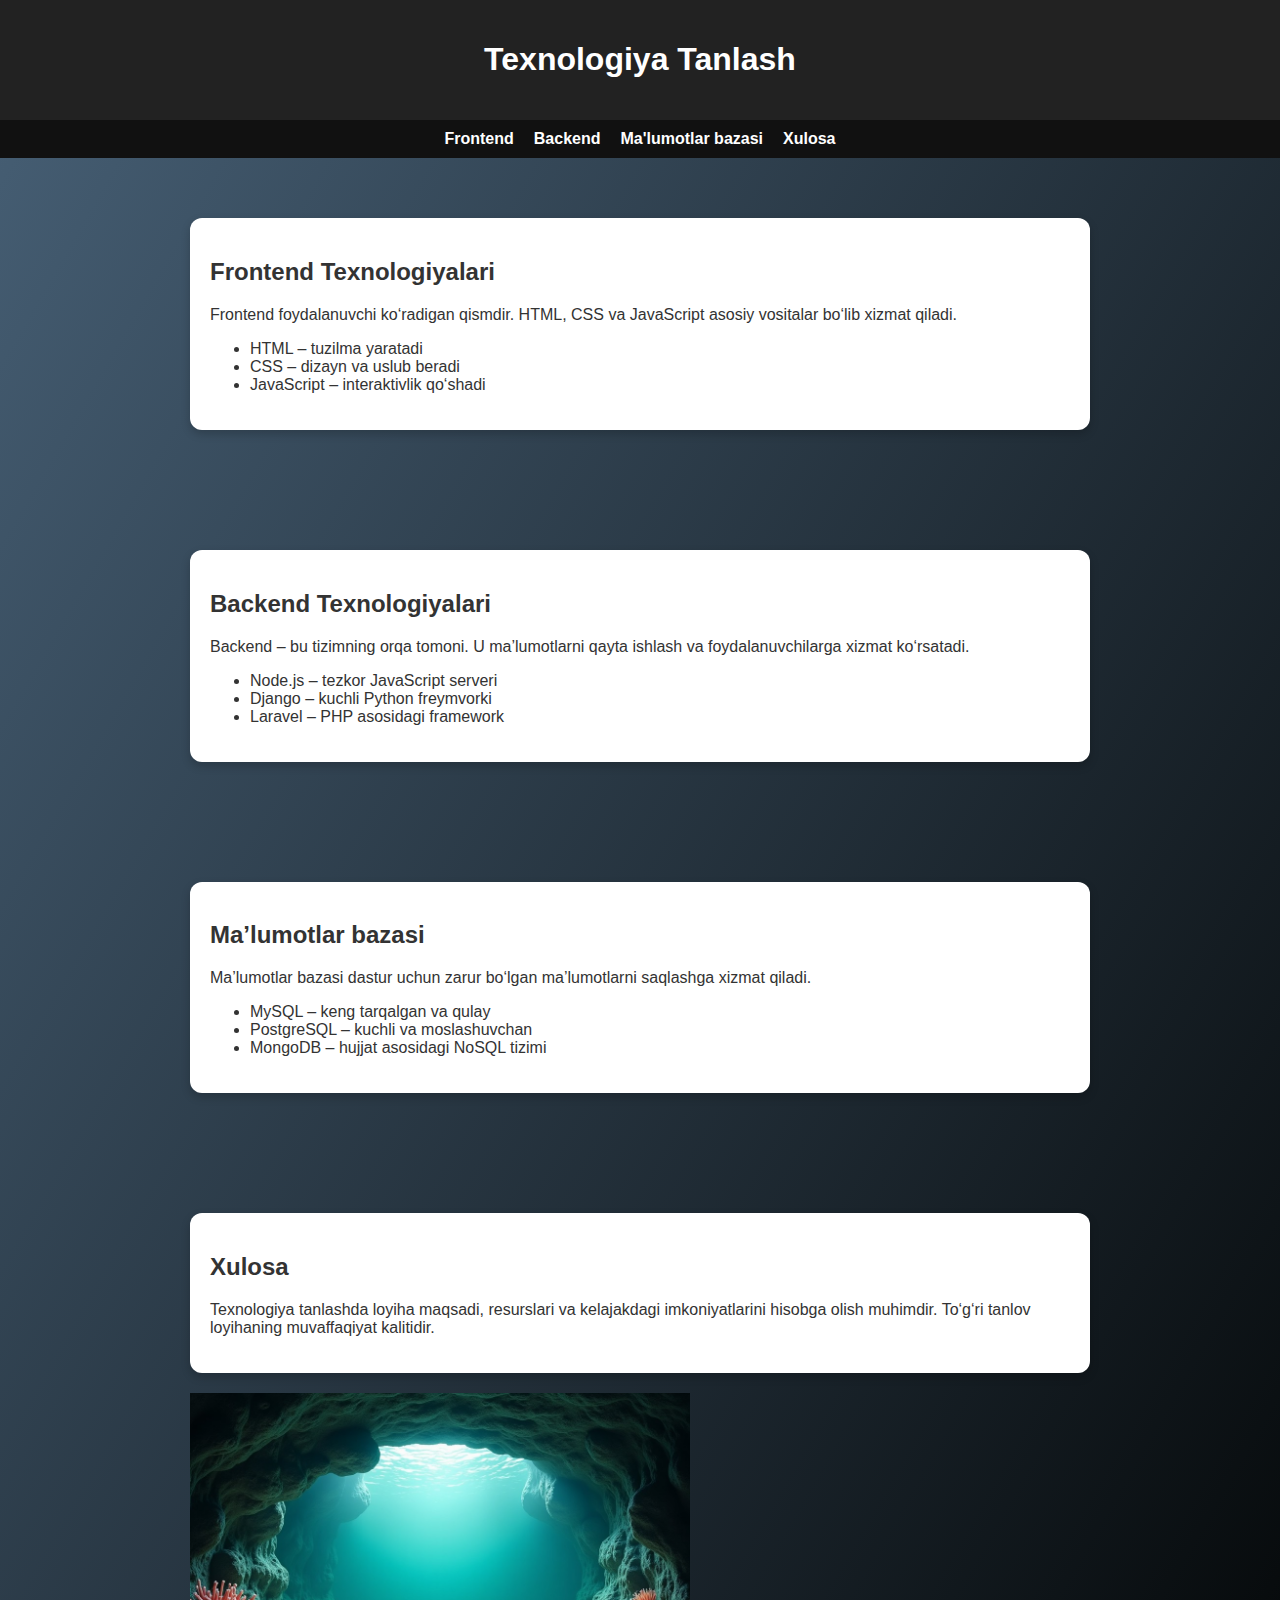
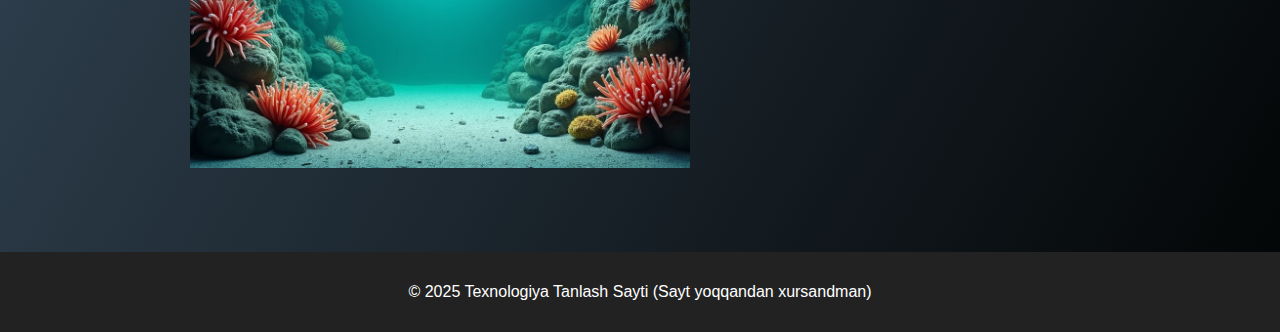
<file: index.html>
<!DOCTYPE html>
<html lang="en">

<head>
  <meta charset="UTF-8">
  <meta name="viewport" content="width=device-width, initial-scale=1.0">
  <title>Document</title>
  <link rel="stylesheet" href="abror.css">
</head>

<body>
  <header>
    <h1>Texnologiya Tanlash</h1>
  </header>

  <nav>
    <a href="#frontend">Frontend</a>
    <a href="#backend">Backend</a>
    <a href="#database">Ma'lumotlar bazasi</a>
    <a href="#xulosa">Xulosa</a>
  </nav>

  <section id="frontend">
    <div class="card">
      <h2>Frontend Texnologiyalari</h2>
      <p>Frontend foydalanuvchi ko‘radigan qismdir. HTML, CSS va JavaScript asosiy vositalar bo‘lib xizmat qiladi.</p>
      <ul>
        <li>HTML – tuzilma yaratadi</li>
        <li>CSS – dizayn va uslub beradi</li>
        <li>JavaScript – interaktivlik qo‘shadi</li>
      </ul>
    </div>
  </section>

  <section id="backend">
    <div class="card">
      <h2>Backend Texnologiyalari</h2>
      <p>Backend – bu tizimning orqa tomoni. U ma’lumotlarni qayta ishlash va foydalanuvchilarga xizmat ko‘rsatadi.</p>
      <ul>
        <li>Node.js – tezkor JavaScript serveri</li>
        <li>Django – kuchli Python freymvorki</li>
        <li>Laravel – PHP asosidagi framework</li>
      </ul>
    </div>
  </section>
  <section id="database">
    <div class="card">
      <h2>Ma’lumotlar bazasi</h2>
      <p>Ma’lumotlar bazasi dastur uchun zarur bo‘lgan ma’lumotlarni saqlashga xizmat qiladi.</p>
      <ul>
        <li>MySQL – keng tarqalgan va qulay</li>
        <li>PostgreSQL – kuchli va moslashuvchan</li>
        <li>MongoDB – hujjat asosidagi NoSQL tizimi</li>
      </ul>
    </div>
  </section>

  <section id="xulosa">
    <div class="card">
      <h2>Xulosa</h2>
      <p>Texnologiya tanlashda loyiha maqsadi, resurslari va kelajakdagi imkoniyatlarini hisobga olish muhimdir. To‘g‘ri
        tanlov loyihaning muvaffaqiyat kalitidir.</p>
    </div>



    <img src="Background 1 (6).png" alt="">


  </section>

  <footer>
    <p>&copy; 2025 Texnologiya Tanlash Sayti (Sayt yoqqandan xursandman)</p>
  </footer>

</body>

</html>
</file>
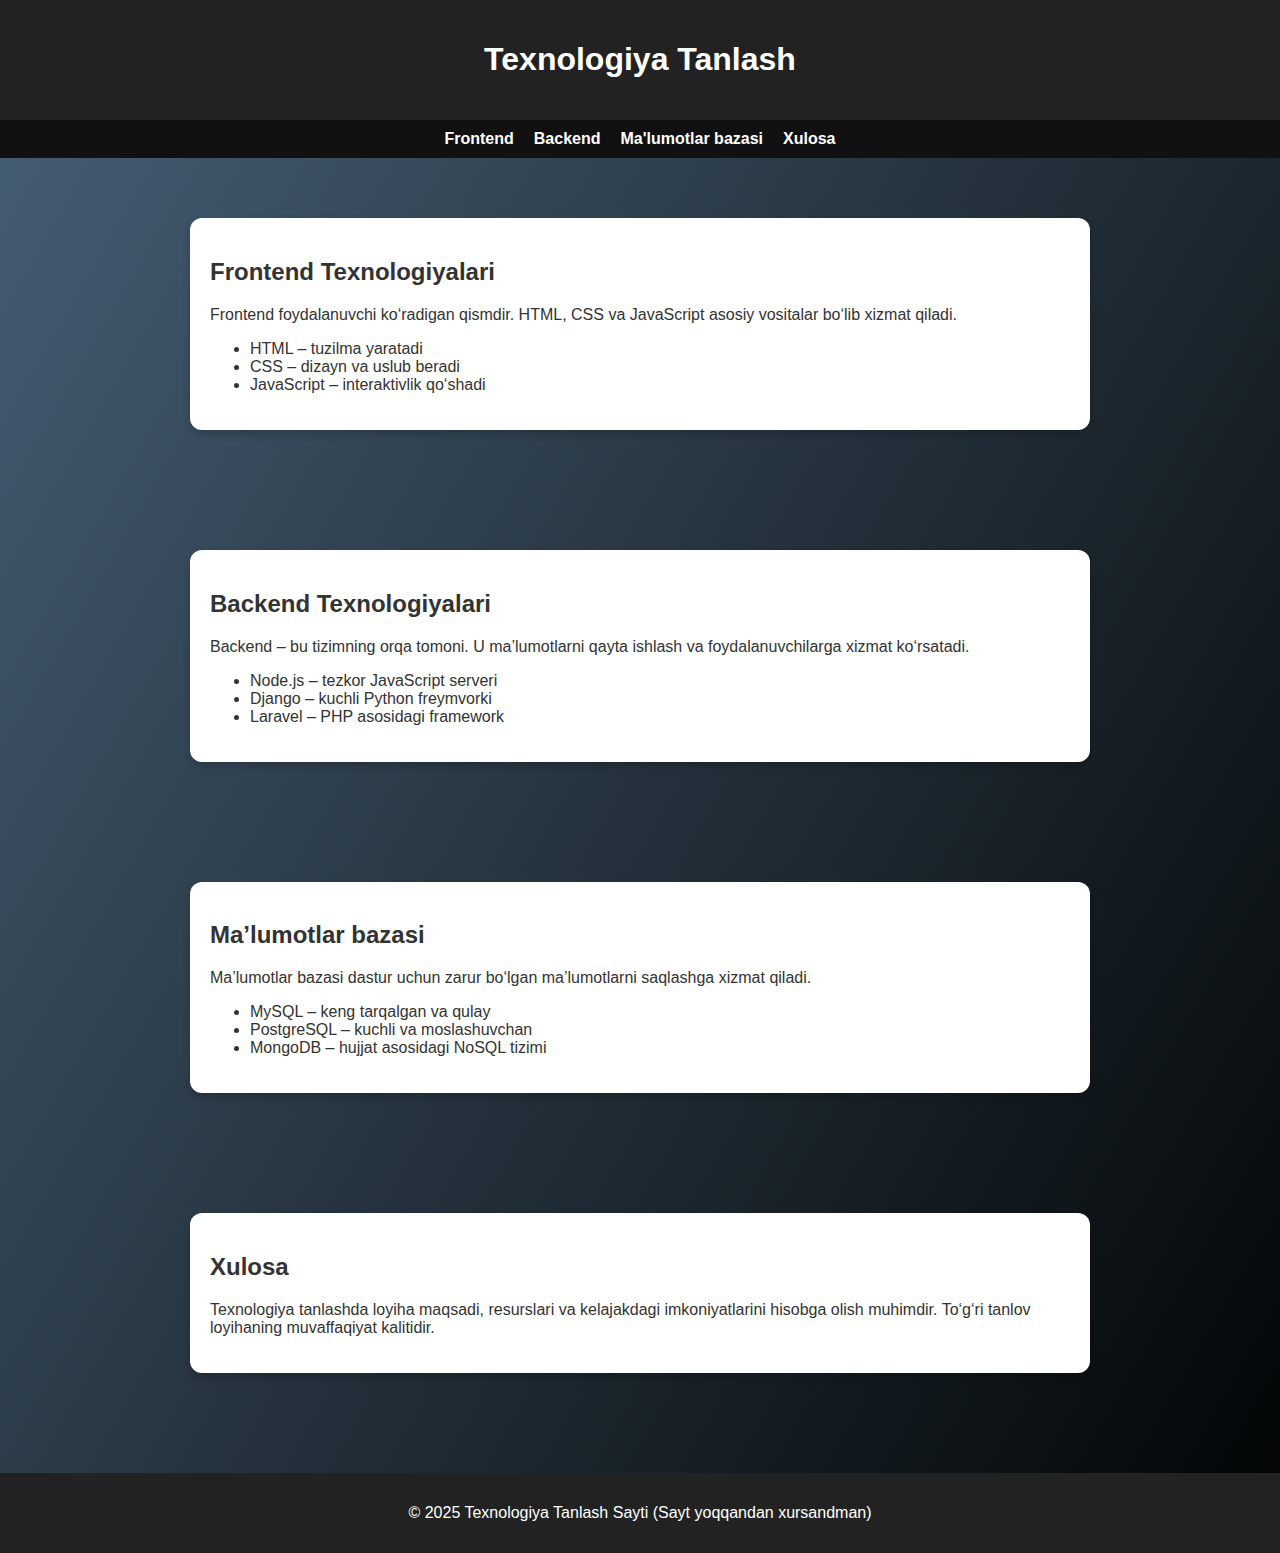
<file: abror.html>
<!DOCTYPE html>
<html lang="en">
<head>
    <meta charset="UTF-8">
    <meta name="viewport" content="width=device-width, initial-scale=1.0">
    <title>Document</title>
    <link rel="stylesheet" href="abror.css">
</head>
<body>
    <header>
        <h1>Texnologiya Tanlash</h1>
      </header>
    
      <nav>
        <a href="#frontend">Frontend</a>
        <a href="#backend">Backend</a>
        <a href="#database">Ma'lumotlar bazasi</a>
        <a href="#xulosa">Xulosa</a>
      </nav>
    
      <section id="frontend">
        <div class="card">
          <h2>Frontend Texnologiyalari</h2>
          <p>Frontend foydalanuvchi ko‘radigan qismdir. HTML, CSS va JavaScript asosiy vositalar bo‘lib xizmat qiladi.</p>
          <ul>
            <li>HTML – tuzilma yaratadi</li>
            <li>CSS – dizayn va uslub beradi</li>
            <li>JavaScript – interaktivlik qo‘shadi</li>
          </ul>
        </div>
      </section>
    
      <section id="backend">
        <div class="card">
          <h2>Backend Texnologiyalari</h2>
          <p>Backend – bu tizimning orqa tomoni. U ma’lumotlarni qayta ishlash va foydalanuvchilarga xizmat ko‘rsatadi.</p>
          <ul>
            <li>Node.js – tezkor JavaScript serveri</li>
            <li>Django – kuchli Python freymvorki</li>
            <li>Laravel – PHP asosidagi framework</li>
          </ul>
        </div>
      </section>
      <section id="database">
        <div class="card">
          <h2>Ma’lumotlar bazasi</h2>
          <p>Ma’lumotlar bazasi dastur uchun zarur bo‘lgan ma’lumotlarni saqlashga xizmat qiladi.</p>
          <ul>
            <li>MySQL – keng tarqalgan va qulay</li>
            <li>PostgreSQL – kuchli va moslashuvchan</li>
            <li>MongoDB – hujjat asosidagi NoSQL tizimi</li>
          </ul>
        </div>
      </section>
    
      <section id="xulosa">
        <div class="card">
          <h2>Xulosa</h2>
          <p>Texnologiya tanlashda loyiha maqsadi, resurslari va kelajakdagi imkoniyatlarini hisobga olish muhimdir. To‘g‘ri tanlov loyihaning muvaffaqiyat kalitidir.</p>
        </div>
      </section>
    
      <footer>
        <p>&copy; 2025 Texnologiya Tanlash Sayti (Sayt yoqqandan xursandman)</p>
      </footer>
    
</body>
</html>
</file>
<file: abror.css>
body {
  font-family: Arial, sans-serif;
  margin: 0;
  padding: 0;
  background: linear-gradient(120deg, #476076, #020404);
  color: #333;
}

header {
  background: #222;
  color: white;
  padding: 20px;
  text-align: center;
}

nav {
  display: flex;
  justify-content: center;
  gap: 20px;
  background: #111;
  padding: 10px;
}

nav a {
  color: white;
  text-decoration: none;
  font-weight: bold;
  transition: color 0.3s, transform 0.3s;
}

nav a:hover {
  color: #4facfe;
  transform: scale(1.1);
}

section {
  padding: 40px;
  max-width: 900px;
  margin: auto;
}

h1,
h2,
p,
li {
  transition: transform 0.3s ease, color 0.3s ease;
}

h1:hover,
h2:hover,
p:hover,
li:hover {
  transform: translateX(10px);
  color: #0056b3;
}

.card {
  background: white;
  margin: 20px 0;
  padding: 20px;
  border-radius: 12px;
  box-shadow: 0 4px 10px rgba(0, 0, 0, 0.2);
  transition: transform 0.4s ease, box-shadow 0.4s ease;
}

.card:hover {
  transform: translateY(-8px) scale(1.02);
  box-shadow: 0 8px 20px rgba(0, 0, 0, 0.3);
}

footer {
  background: #222;
  color: white;
  text-align: center;
  padding: 15px;
  margin-top: 40px;
}



* {
  transition: background-color .22s ease, color .22s ease, transform .22s cubic-bezier(.2, .9, .3, 1);
}


h1,
h2,
h3,
h4,
p,
.pill,
.tech,
.kicker,
.stat h3,
.brand p,
.brand h1 {
  transition: transform .24s ease, color .20s ease, text-shadow .28s ease;
}


.card:hover {
  transform: translateY(-8px) scale(1.01);
  box-shadow: 0 18px 40px rgba(2, 6, 23, 0.75);
  border-color: rgba(255, 255, 255, 0.06)
}


.card h4:hover,
.tech:hover,
.pill:hover,
.kicker:hover {
  transform: translateY(-6px);
  color: var(--accent-2);
  text-shadow: 0 10px 30px rgba(96, 165, 250, 0.06)
}


.cta:hover {
  transform: translateY(-4px) scale(1.01)
}

.secondary:hover {
  transform: translateY(-4px);
  border-color: rgba(255, 255, 255, 0.08)
}


.logo:hover {
  transform: rotate(-6deg) scale(1.03)
}


.stat:hover {
  transform: translateY(-6px);
  background: linear-gradient(90deg, rgba(96, 165, 250, 0.02), rgba(110, 231, 183, 0.02))
}

.chip:hover {
  transform: translateY(-4px) scale(1.02)
}

.card h4 {
  position: relative
}

.card h4::after {
  content: "";
  position: absolute;
  left: 0;
  bottom: -8px;
  height: 3px;
  width: 0%;
  background: linear-gradient(90deg, var(--accent), var(--accent-2));
  border-radius: 4px;
  transition: width .32s cubic-bezier(.2, .9, .3, 1)
}

.card h4:hover::after {
  width: 36%
}


.card p:hover {
  transform: translateX(4px);
  color: #2818db
}


nav .btn:hover {
  transform: translateY(-3px);
  color: var(--accent-2);
  border-color: rgba(96, 165, 250, 0.12)
}


img {
  width: 500px;
}
</file>
